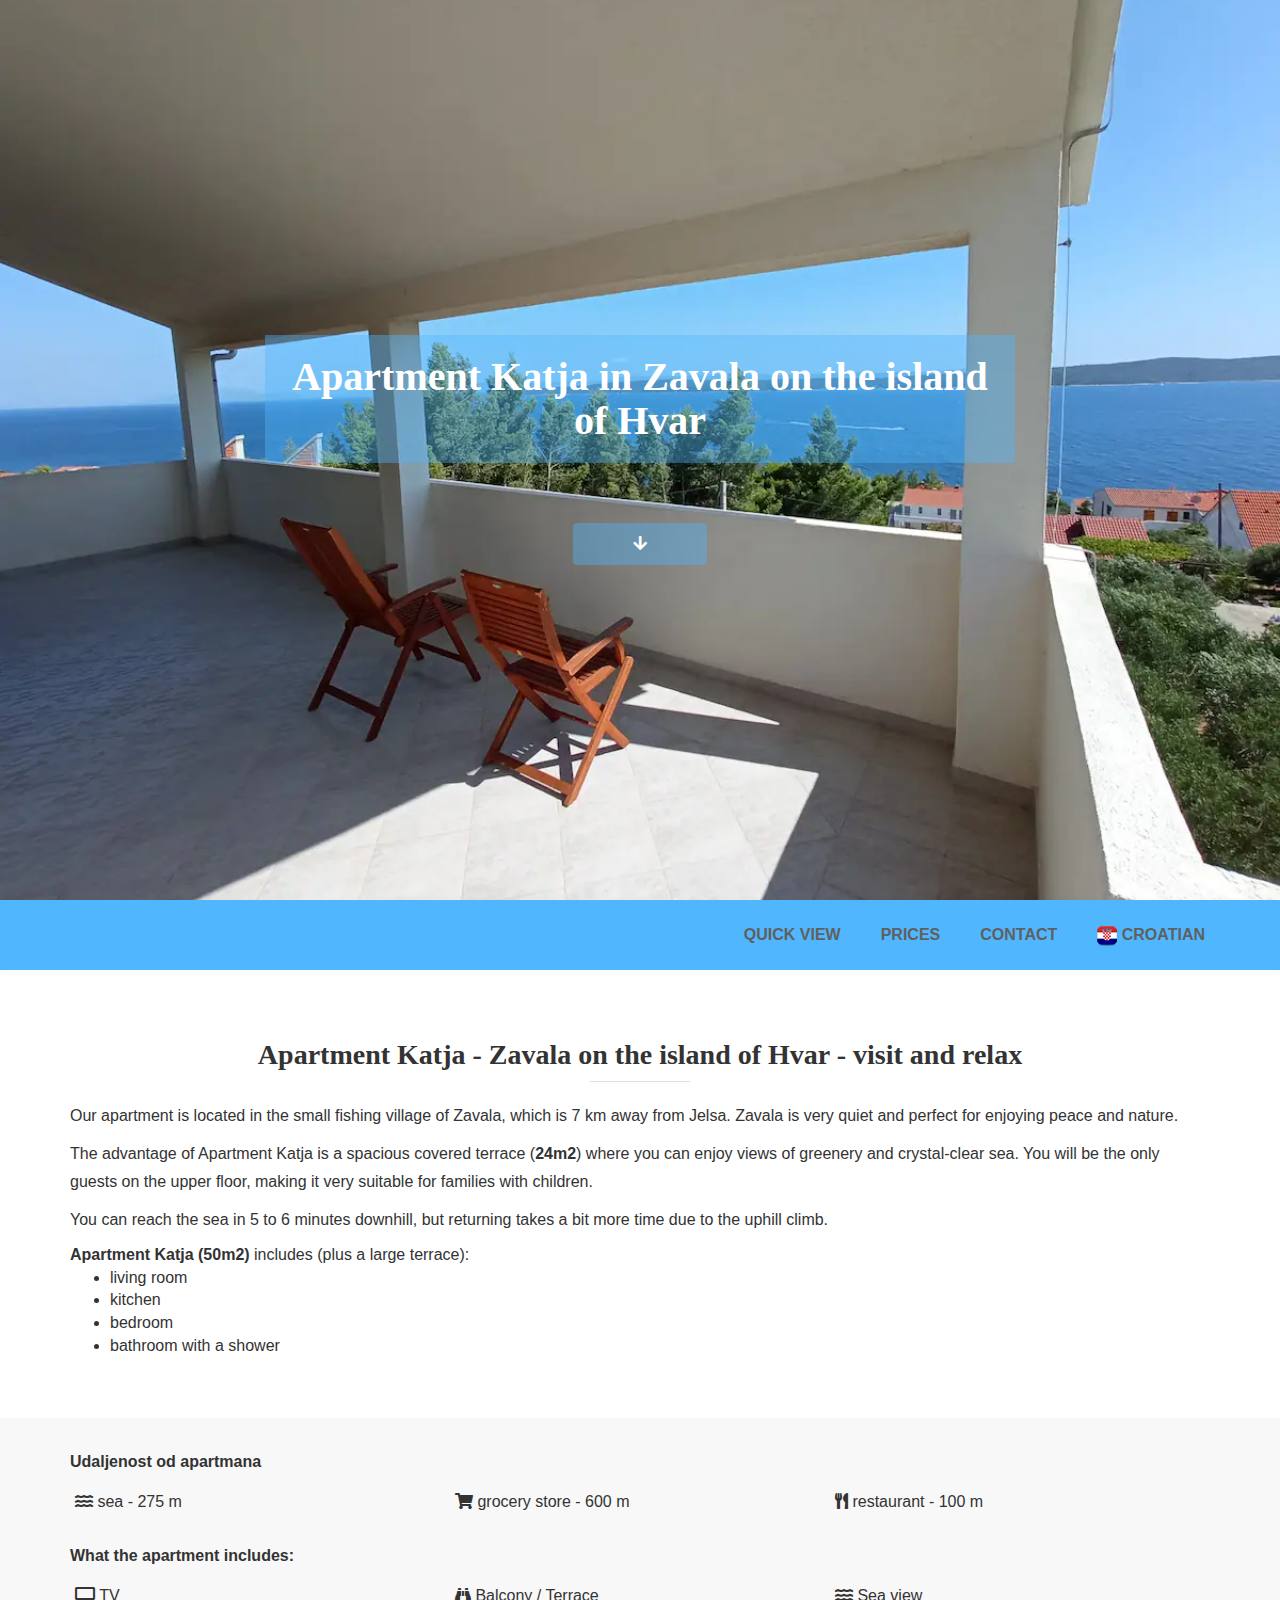
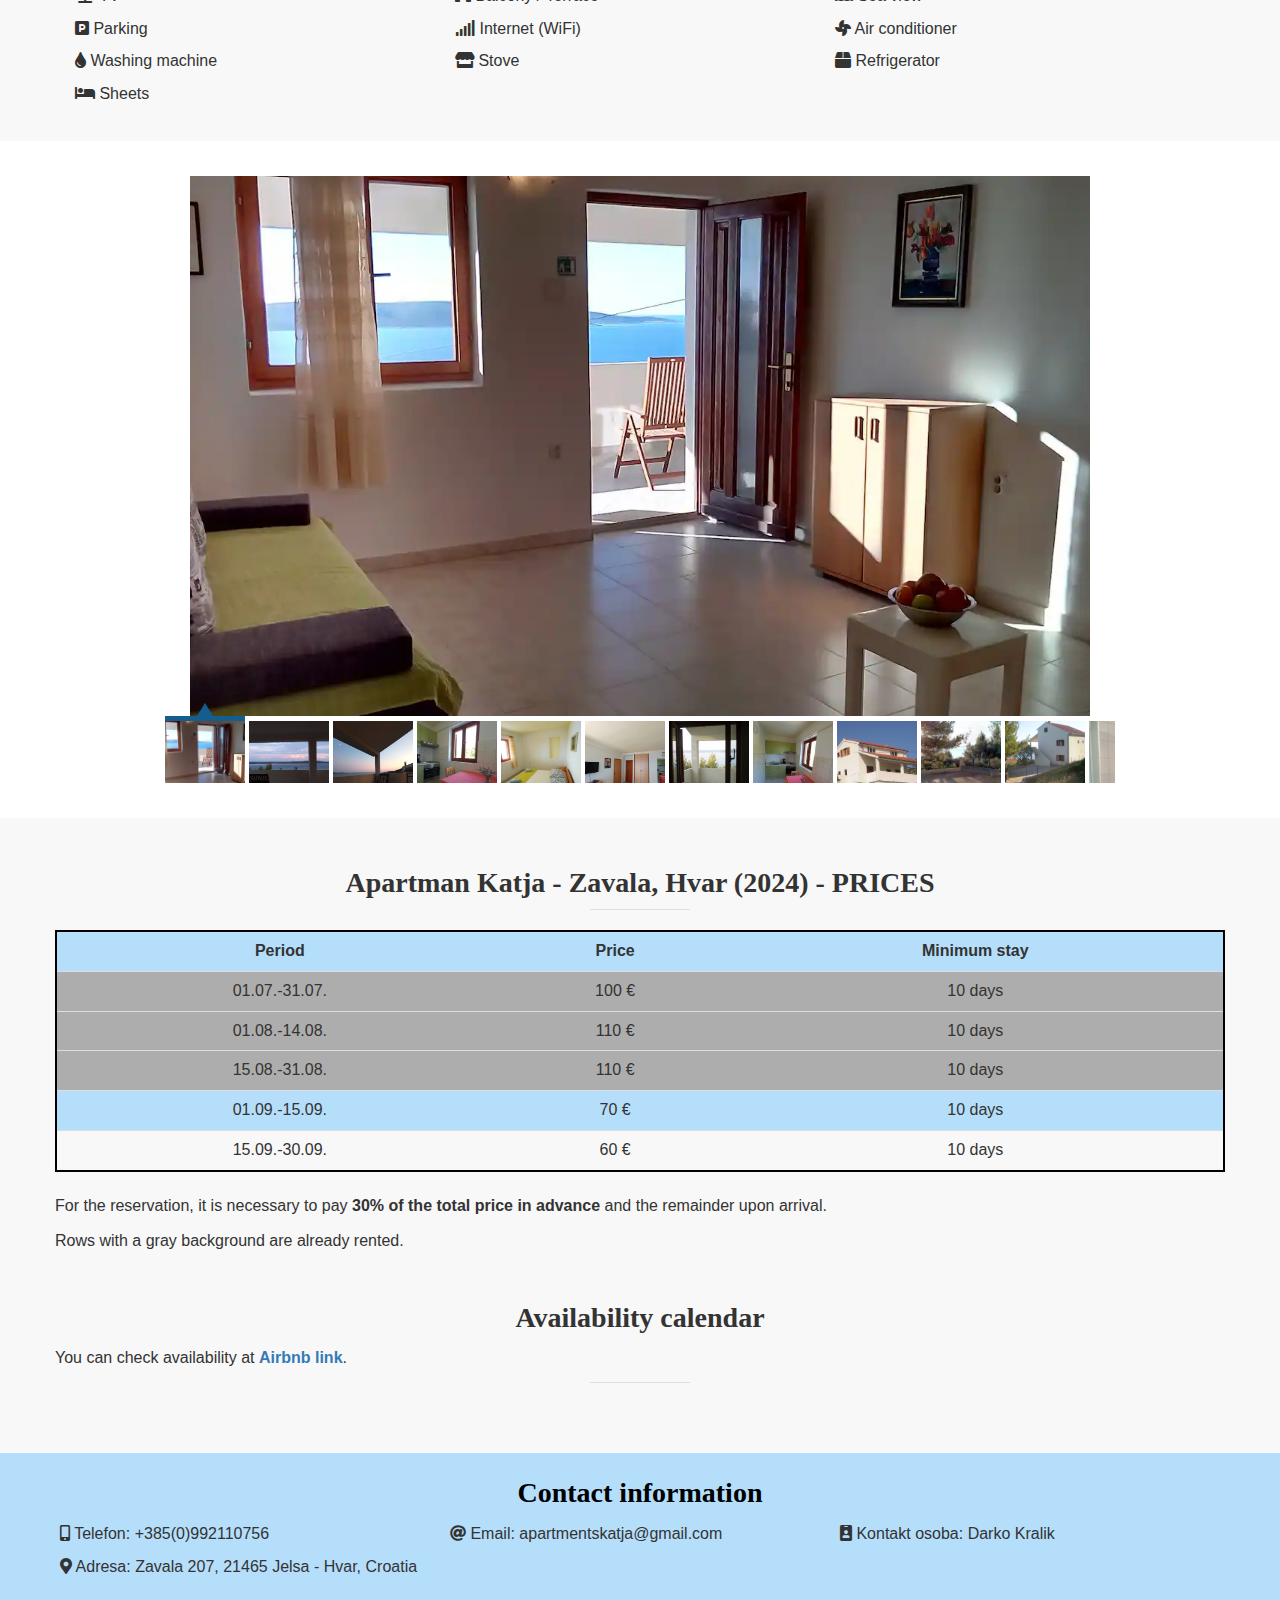
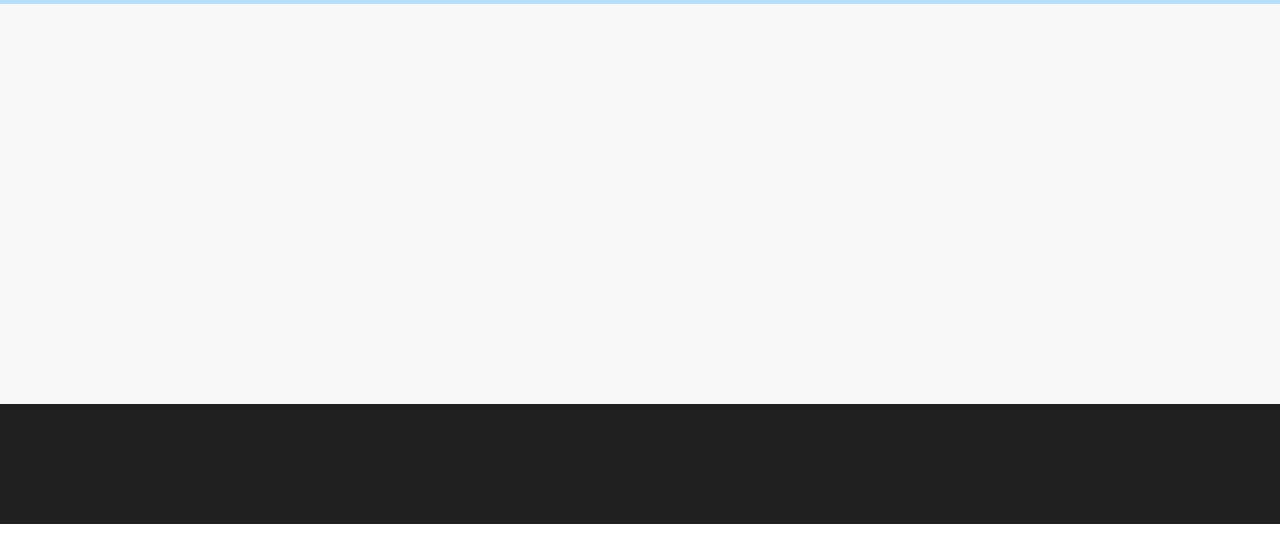
<file: index.html>
<!DOCTYPE html>
<html lang="en">

<head>
<title>Apartments Katja Zavala - Hvar, Croatia - with spectacular views of sea</title>
<meta name="description" content="Welcome to apartment Katja, located in the beautiful small village of Zavala on the island of Hvar. The terrace of the apartment offers a stunning view of the island of Šćedro, the Pelješac peninsula, and the sea." />
<meta name="keywords" content="apartments Zavala - Hvar, Croatia, Zavala - Hvar, Croatia, Zavala, Hvar, Croatia apartments, private accommodation Zavala - Hvar, Croatia, Zavala - Hvar, Croatia " />
<meta name="viewport" content="width=device-width, initial-scale=1">
<meta charset="utf-8">

<!-- CANONICAL URL -->
<link rel="canonical" href="index.html">
	
<link rel="shortcut icon" href="images/KAP2.ico"/> 
<!-- STYLESHEET CSS FILES -->
<link rel="stylesheet" href="css/bootstrap.min.css">
<link rel="stylesheet" href="css/animate.min.css">
<link rel="stylesheet" href="css/font-awesome5.min.css">
<link rel="stylesheet" type="text/css" href="css/slider-pro.min.css" media="screen"/> 
<link rel="stylesheet" href="css/template-Romna-style.css">

</head>
<body data-spy="scroll" data-target=".navbar-collapse" data-offset="50">
<!-- preloader section -->

<!-- home section -->
<section id="home">
  <div class="container">
    <div class="row">
      <div class="col-sm-8 col-sm-offset-2 wow fadeInUp">
        <h1 class="wow bounceInDown rotate slider-2-text" data-jo="true">Apartment Katja in Zavala on the island of Hvar</h1>   
        <a href="#osnovno" class="btn btn-default smoothScroll"><i class="fas fa-arrow-down"></i></a></div>
    </div>
  </div>
</section>
<!-- navigation section -->
<div class="navbar navbar-default navbar-static-top" role="navigation">
  <div class="container">
    <div class="navbar-header">
      <button class="navbar-toggle" data-toggle="collapse" data-target=".navbar-collapse"> <span class="icon icon-bar"></span> <span class="icon icon-bar"></span> <span class="icon icon-bar"></span> </button>
      </div>
    <div class="collapse navbar-collapse">
      <ul class="nav navbar-nav navbar-right">
				<li><a href="#brziPregled" class="smoothScroll zatvori">QUICK VIEW</a></li>
				<li><a href="#prices" class="smoothScroll zatvori">PRICES</a></li>
				<li><a href="#contact" class="smoothScroll zatvori">CONTACT</a></li>
				<li><a href="hr/index.html"><img src="images/cro.png" alt="Hrvatski" width="20" height="20" /> CROATIAN</a></li></li>				
      </ul>
    </div>
  </div>
</div>

<!-- intro section -->
<section id="osnovno">
	<div class="container">
	  <div class="row" data-jo="true">
		<div class="col-md-12 col-sm-12 text-center">
		<h2>Apartment Katja - Zavala on the island of Hvar - visit and relax</h2>
		</div>
		<hr>
			  
			<div class="col-md-12 col-sm-12">
  
			<p>Our apartment is located in the small fishing village of Zavala, which is 7 km away from Jelsa. Zavala is very quiet and perfect for enjoying peace and nature.</p>
			  <p>The advantage of Apartment Katja is a spacious covered terrace (<strong>24m2</strong>) where you can enjoy views of greenery and crystal-clear sea. You will be the only guests on the upper floor, 
				making it very suitable for families with children.</p>
			  <p>You can reach the sea in 5 to 6 minutes downhill, but returning takes a bit more time due to the uphill climb.</p>
			  <strong>Apartment Katja (50m2)</strong> includes (plus a large terrace):
				<ul>
					<li>living room</li>
					<li>kitchen</li>
					<li>bedroom</li>
					<li>bathroom with a shower</li>
				</ul>				
		  </div>
			
	</div>
   
  </section>
<!-- work section -->
<section id="brziPregled">
	<div class="container">
	  <div class="row">
		  <div class="col-md-12 col-sm-12">
			  <p><strong>Udaljenost od apartmana</strong></p>
			  <div class="col-sm-4 padding5"><i class="fas fa-water"></i> sea - 275 m</div>
			  <div class="col-sm-4 padding5"><i class="fas fa-shopping-cart"></i> grocery store - 600 m</div>
			  <div class="col-sm-4 padding5"><i class="fas fa-utensils"></i> restaurant - 100 m</div>
		  </div>
	  </div>		
		  
		  <div class="row">
			  <div class="col-md-12 col-sm-12">
				  <br/>
				  <p><strong>What the apartment includes:</strong></p>
				  <div class="col-sm-4 padding5"><i class="fas fa-tv"></i> TV</div>
				  <div class="col-sm-4 padding5"><i class="fas fa-binoculars"></i> Balcony / Terrace</div>
				  <div class="col-sm-4 padding5"><i class="fas fa-water"></i> Sea view</div>
				  <div class="col-sm-4 padding5"><i class="fas fa-parking"></i> Parking</div>
				  <div class="col-sm-4 padding5"><i class="fas fa-signal"></i> Internet (WiFi)</div>
				  <div class="col-sm-4 padding5"><i class="fas fa-fan"></i> Air conditioner</div>
				  <div class="col-sm-4 padding5"><i class="fas fa-tint"></i> Washing machine</div>
				  <div class="col-sm-4 padding5"><i class="fas fa-store"></i> Stove</div>
				  <div class="col-sm-4 padding5"><i class="fas fa-box"></i> Refrigerator</div>
				  <div class="col-sm-4 padding5"><i class="fas fa-bed"></i> Sheets</div>
			  </div>
  
		  </div>	
	  </div>
  </section>

  <section id="Galerija">
	<div class="container">
		<div class="row">
		<div class="col-lg-12 bg-red">
															
		<div class="col-md-12" style="padding-top:20px; padding-bottom:20px;"> 
		<div id="" class="slider-pro slider_pro"> 
								<div class="sp-slides"> 
									<div class="sp-slide"> 	
									<img src="images/blank.gif" data-src="images/apartment/01.webp" class="sp-image" alt="Apartman Katja - Zavala, otok Hvar - Hrvatska"/> 
									</div> 
									<div class="sp-slide"> 
										<img src="images/blank.gif" data-src="images/apartment/02.webp" class="sp-image" alt="Apartman Katja - Zavala, otok Hvar - Hrvatska"/> 
									</div> 
									<div class="sp-slide"> 
										<img src="images/blank.gif" data-src="images/apartment/03.webp" class="sp-image" alt="Apartman Katja - Zavala, otok Hvar - Hrvatska"/> 
									</div> 
									<div class="sp-slide"> 
										<img src="images/blank.gif" data-src="images/apartment/04.webp" class="sp-image" alt="Apartman Katja - Zavala, otok Hvar - Hrvatska"/> 
									</div> 
									<div class="sp-slide"> 
										<img src="images/blank.gif" data-src="images/apartment/05.webp" class="sp-image" alt="Apartman Katja - Zavala, otok Hvar - Hrvatska"/> 
									</div> 
									<div class="sp-slide"> 
										<img src="images/blank.gif" data-src="images/apartment/06.webp" class="sp-image" alt="Apartman Katja - Zavala, otok Hvar - Hrvatska"/> 
									</div> 
									<div class="sp-slide"> 
										<img src="images/blank.gif" data-src="images/apartment/07.webp" class="sp-image" alt="Apartman Katja - Zavala, otok Hvar - Hrvatska"/> 
									</div> 
									<div class="sp-slide"> 
										<img src="images/blank.gif" data-src="images/apartment/08.webp" class="sp-image" alt="Apartman Katja - Zavala, otok Hvar - Hrvatska"/> 
									</div> 
									<div class="sp-slide"> 
										<img src="images/blank.gif" data-src="images/apartment/09.webp" class="sp-image" alt="Apartman Katja - Zavala, otok Hvar - Hrvatska"/> 
									</div> 
									<div class="sp-slide"> 
										<img src="images/blank.gif" data-src="images/apartment/10.webp" class="sp-image" alt="Apartman Katja - Zavala, otok Hvar - Hrvatska"/> 
									</div> 
									<div class="sp-slide"> 
										<img src="images/blank.gif" data-src="images/apartment/11.jpeg" class="sp-image" alt="Apartman Katja - Zavala, otok Hvar - Hrvatska"/> 
									</div> 
									<div class="sp-slide"> 
										<img src="images/blank.gif" data-src="images/apartment/12.webp" class="sp-image" alt="Apartman Katja - Zavala, otok Hvar - Hrvatska"/> 
									</div> 
									<div class="sp-slide"> 
										<img src="images/blank.gif" data-src="images/apartment/13.webp" class="sp-image" alt="Apartman Katja - Zavala, otok Hvar - Hrvatska"/> 
									</div> 
									<div class="sp-slide"> 
										<img src="images/blank.gif" data-src="images/apartment/14.webp" class="sp-image" alt="Apartman Katja - Zavala, otok Hvar - Hrvatska"/> 
									</div> 
									<div class="sp-slide"> 
										<img src="images/blank.gif" data-src="images/apartment/15.webp" class="sp-image" alt="Apartman Katja - Zavala, otok Hvar - Hrvatska"/> 
									</div> 																				
								</div> 
								
								<div class="sp-thumbnails"> 
										<img class="sp-thumbnail" src="images/blank.gif" data-src="images/apartment/01.webp" alt="Apartman Katja - Zavala, otok Hvar - Hrvatska"/> 
										<img class="sp-thumbnail" src="images/blank.gif" data-src="images/apartment/02.webp" alt="Apartman Katja - Zavala, otok Hvar - Hrvatska"/> 
										<img class="sp-thumbnail" src="images/blank.gif" data-src="images/apartment/03.webp" alt="Apartman Katja - Zavala, otok Hvar - Hrvatska"/> 
										<img class="sp-thumbnail" src="images/blank.gif" data-src="images/apartment/04.webp" alt="Apartman Katja - Zavala, otok Hvar - Hrvatska"/> 
										<img class="sp-thumbnail" src="images/blank.gif" data-src="images/apartment/05.webp" alt="Apartman Katja - Zavala, otok Hvar - Hrvatska"/> 
										<img class="sp-thumbnail" src="images/blank.gif" data-src="images/apartment/06.webp" alt="Apartman Katja - Zavala, otok Hvar - Hrvatska"/> 
										<img class="sp-thumbnail" src="images/blank.gif" data-src="images/apartment/07.webp" alt="Apartman Katja - Zavala, otok Hvar - Hrvatska"/> 
										<img class="sp-thumbnail" src="images/blank.gif" data-src="images/apartment/08.webp" alt="Apartman Katja - Zavala, otok Hvar - Hrvatska"/> 
										<img class="sp-thumbnail" src="images/blank.gif" data-src="images/apartment/09.webp" alt="Apartman Katja - Zavala, otok Hvar - Hrvatska"/> 
										<img class="sp-thumbnail" src="images/blank.gif" data-src="images/apartment/10.webp" alt="Apartman Katja - Zavala, otok Hvar - Hrvatska"/> 
										<img class="sp-thumbnail" src="images/blank.gif" data-src="images/apartment/11.jpeg" alt="Apartman Katja - Zavala, otok Hvar - Hrvatska"/> 
										<img class="sp-thumbnail" src="images/blank.gif" data-src="images/apartment/12.webp" alt="Apartman Katja - Zavala, otok Hvar - Hrvatska"/> 
										<img class="sp-thumbnail" src="images/blank.gif" data-src="images/apartment/13.webp" alt="Apartman Katja - Zavala, otok Hvar - Hrvatska"/> 
										<img class="sp-thumbnail" src="images/blank.gif" data-src="images/apartment/14.webp" alt="Apartman Katja - Zavala, otok Hvar - Hrvatska"/> 
										<img class="sp-thumbnail" src="images/blank.gif" data-src="images/apartment/15.webp" alt="Apartman Katja - Zavala, otok Hvar - Hrvatska"/> 																	
								</div> 
			</div>	
		</div>			
							
		</div>
		</div>
	  </div>
	</section>



	<section id="prices">
		<div class="container">
		  <div class="row">
			  <div class="section-title text-center" style="padding-top:20px;">
			  <h2 data-jo="true">Apartman Katja - Zavala, Hvar (2024) - PRICES</h2>
			  </div>
			  <hr>
			  
			  <div class="table-responsive">
			  <table class="table table-hover table-striped mce-item-table text-center tblCijene">
			  <tbody>
				  <tr>
					  <td data-jo="true"><strong>Period</strong></td>
					  <td data-jo="true"><strong>Price</strong></td>					  
					  <td data-jo="true"><strong>Minimum stay</strong></td>				  
				  </tr>
			  
				  <tr class="table-row-disabled">
					  <td data-jo="true">01.07.-31.07.</td>
					  <td data-jo="true">100 €</td>					
					  <td data-jo="true">10 days</td>
					  
				  </tr>
	  
				  <tr class="table-row-disabled">
					  <td data-jo="true">01.08.-14.08.</td>
					  <td data-jo="true">110 €</td>				
					  <td data-jo="true">10 days</td>		
				  </tr>
				  
				  <tr class="table-row-disabled">
					  <td data-jo="true">15.08.-31.08.</td>
					  <td data-jo="true">110 €</td>				
					  <td data-jo="true">10 days</td>
					  
				  </tr>
				  <tr>
					  <td data-jo="true">01.09.-15.09.</td>
					  <td data-jo="true">70 €</td>				
					  <td data-jo="true">10 days</td>			
				  </tr>
				  <tr>
					  <td data-jo="true">15.09.-30.09.</td>
					  <td data-jo="true">60 €</td>				
					  <td data-jo="true">10 days</td>			
				  </tr>
	  
			  </tbody>
			  
			  </table>
			  </div>
			  
			  <p data-jo="true">For the reservation, it is necessary to pay <strong>30% of the total price in advance</strong> and the remainder upon arrival.</p>
			  <p data-jo="true"></p>Rows with a gray background are already rented.</p>
			  
			  <div class="section-title text-center" style="padding-top:20px;">
			  <h2>Availability calendar</h2>
			  </div>
			  <p>You can check availability at <b><a href="https://www.airbnb.com/rooms/19724457?search_mode=regular_search&check_in=2024-09-01&check_out=2024-09-14&source_impression_id=p3_1717931992_P3EeFB01F_W_NWhX&previous_page_section_name=1000&federated_search_id=417e2f3d-cc8a-4a9f-b8a8-40be262c6fb3" target="_blank">Airbnb link</a></b>.</p>	
			  <hr>
			  
		  
		  </div>
		  </div>
	  
	  </section>




<!-- contact section -->
<section id="contact">
	<div class="container">
	  <div class="row">
		  <div class="section-title text-center">
			  <h2 style="color: black;">Contact information</h2>
		  </div>		
		  <div class="row">
			<div class="col-md-12 col-sm-12">
				<div class="col-sm-4 padding5"><i class="fas fa-mobile-alt"></i> Telefon: +385(0)992110756</div>
				<div class="col-sm-4 padding5"><i class="fas fa-at"></i> Email: apartmentskatja@gmail.com</div>										
				<div class="col-sm-4 padding5"><i class="fas fa-id-badge"></i> Kontakt osoba: Darko Kralik</div>
				<div class="col-sm-4 padding5"><i class="fas fa-map-marker-alt"></i> Adresa: Zavala 207, 21465 Jelsa - Hvar, Croatia </div>			
			</div>	
		</div>	
	  </div>
	</div>
  </section>
<!-- google map section -->
<div class="google_map">
	<div id="map">
	<div class="overlay" onclick="style.pointerEvents='none'"></div>
	<iframe src="https://www.google.com/maps/embed?pb=!1m18!1m12!1m3!1d2912.0443240758646!2d16.688647511805314!3d43.124595071011726!2m3!1f0!2f0!3f0!3m2!1i1024!2i768!4f13.1!3m3!1m2!1s0x134a7d195cf87783%3A0x38a72a462aaab9a7!2sApartments%20Katja!5e0!3m2!1sen!2shr!4v1717928757271!5m2!1sen!2shr" width="100%" height="450" frameborder="0" style="border:0" allowfullscreen></iframe>	 
	</div>
  </div>
<!-- footer section -->
<footer>         
</footer>
		
	
<!-- JAVASCRIPT JS FILES --> 
<script src="ajax.googleapis.com/ajax/libs/jquery/1/jquery.js"></script>  
<script src="js/bootstrap.min.js"></script> 
<script type="text/javascript" src="js/jquery.sliderPro.min.js"></script> 
<script src="js/jquery.sticky.js"></script> 
<script src="js/jqBootstrapValidation.js"></script>

<script> 
    $( document ).on( 'scroll.sliderPro', function( event ) { 
	
    } ); 
	
	$('.slider_pro').sliderPro({ 
                    width: 950, 
                    height: 540, 
                    fade: true, 
                    arrows: true, 
                    buttons: false, 
                    fullScreen: true, 
                    imageScaleMode: 'contain', 
                    shuffle: false, 
                    smallSize: 350, 
                    mediumSize: 900, 
                    largeSize: 1900, 
                    thumbnailArrows: true, 
                    thumbnailPointer: true, 
                    thumbnailWidth: 80, 
                    thumbnailHeight: 80, 
                    autoplay: false 
    }); 
		
	   
	$(document).ready(function () { 
		  $(".navbar-nav li a.zatvori").click(function(event) { 
			$(".navbar-collapse").collapse('hide'); 
		  }); 
		}); 
    </script> 



</body>

</html>
</file>
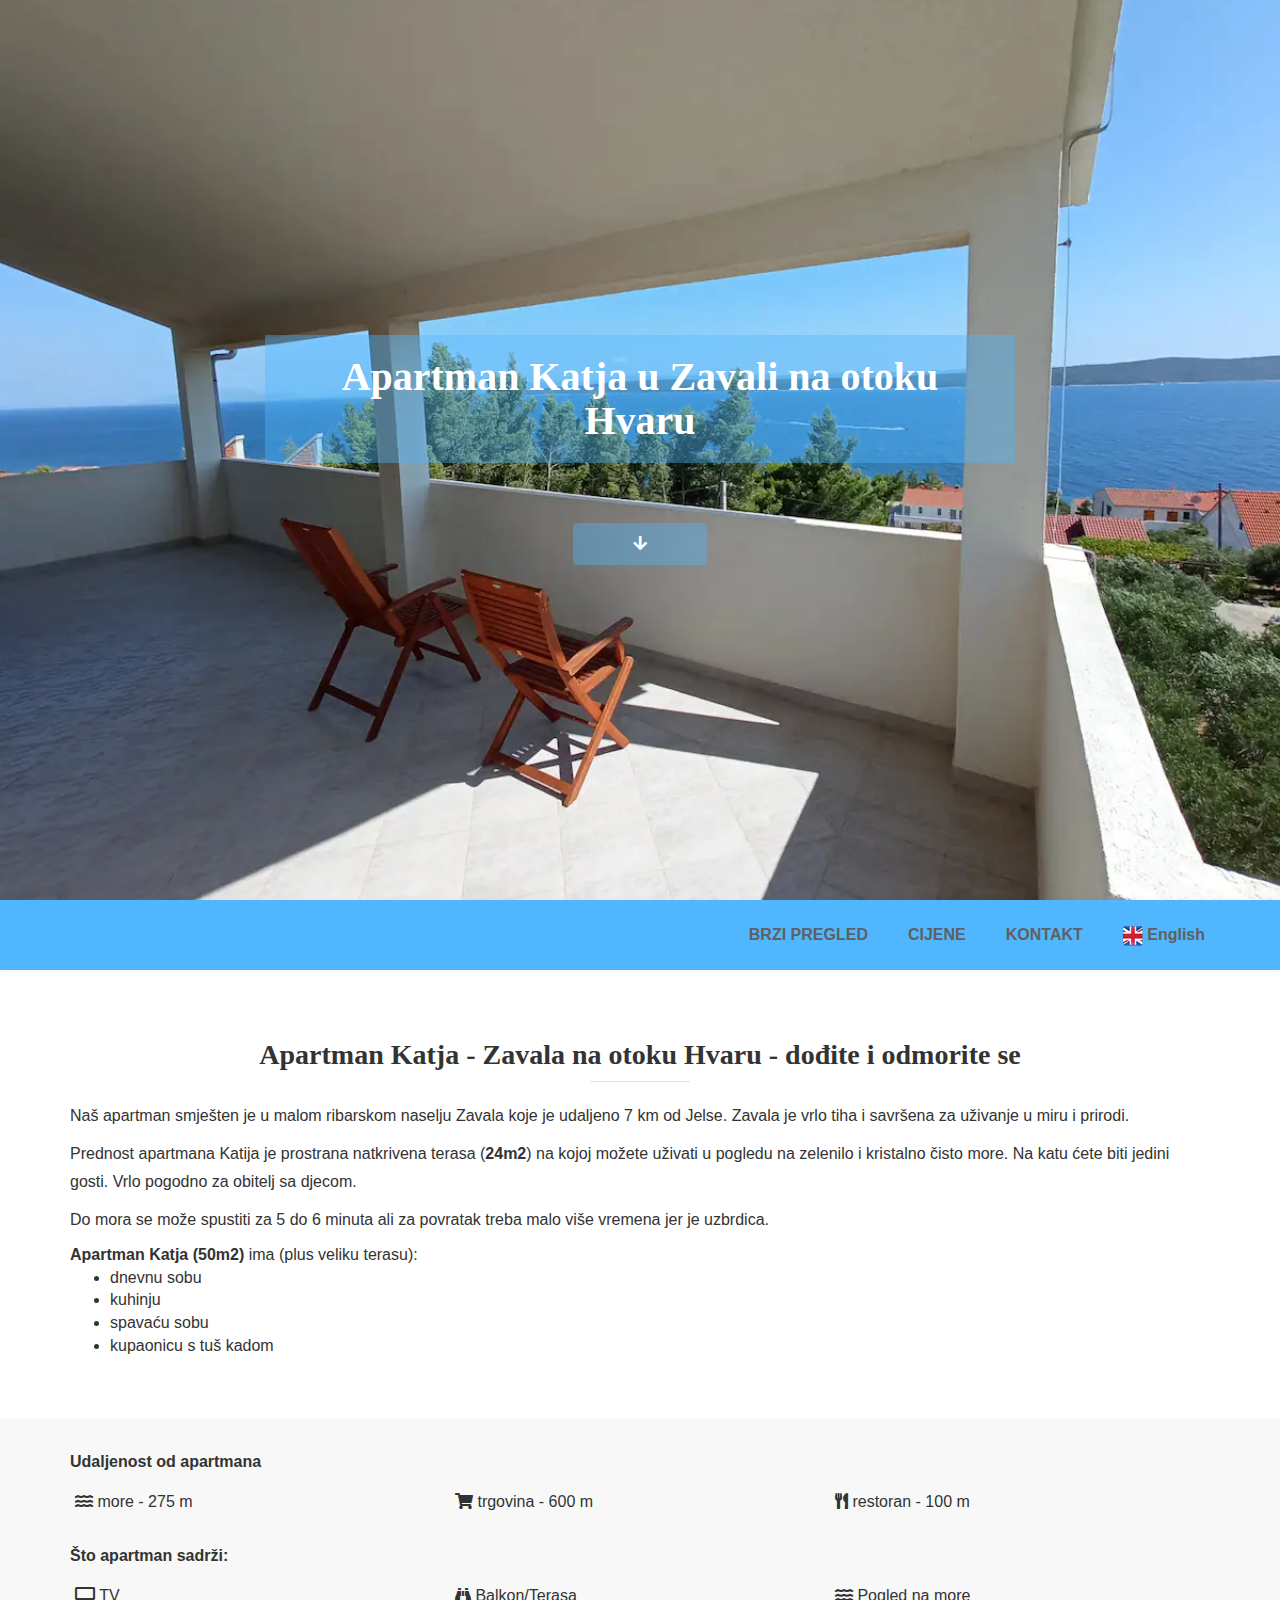
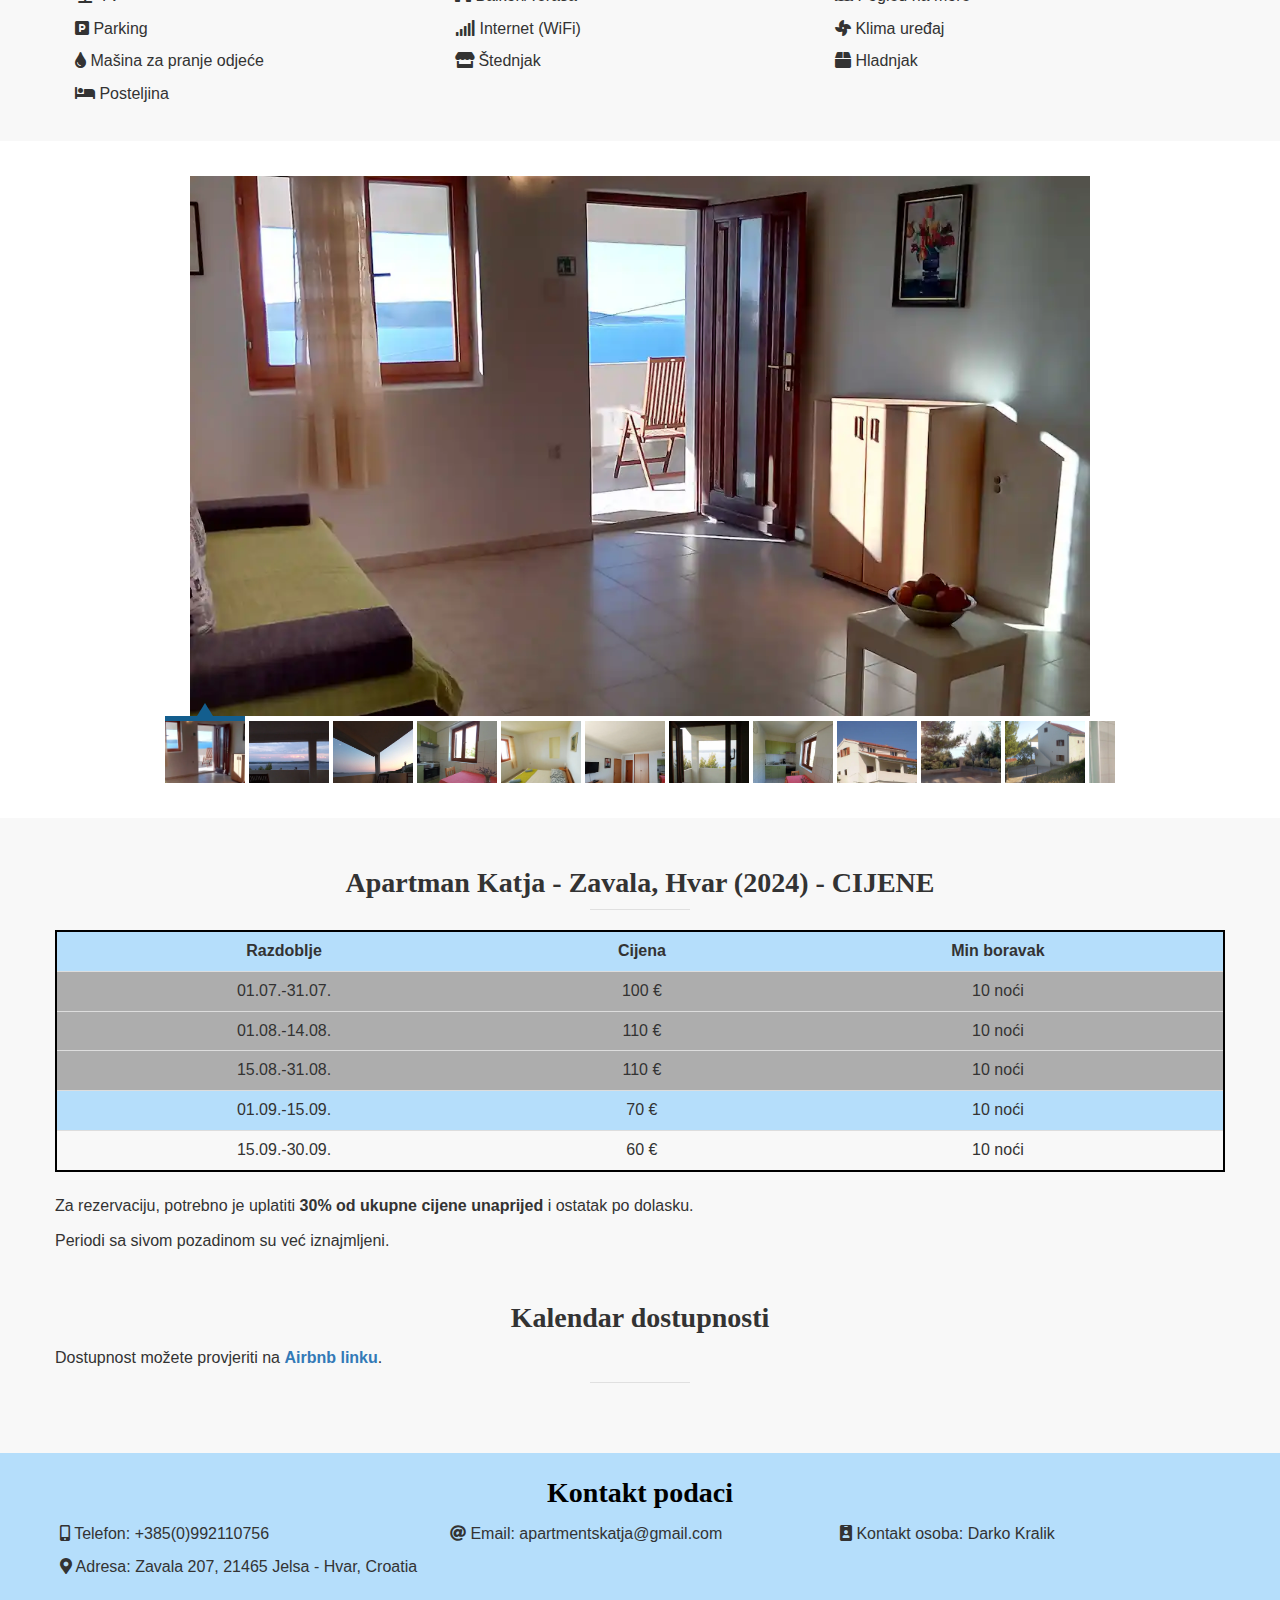
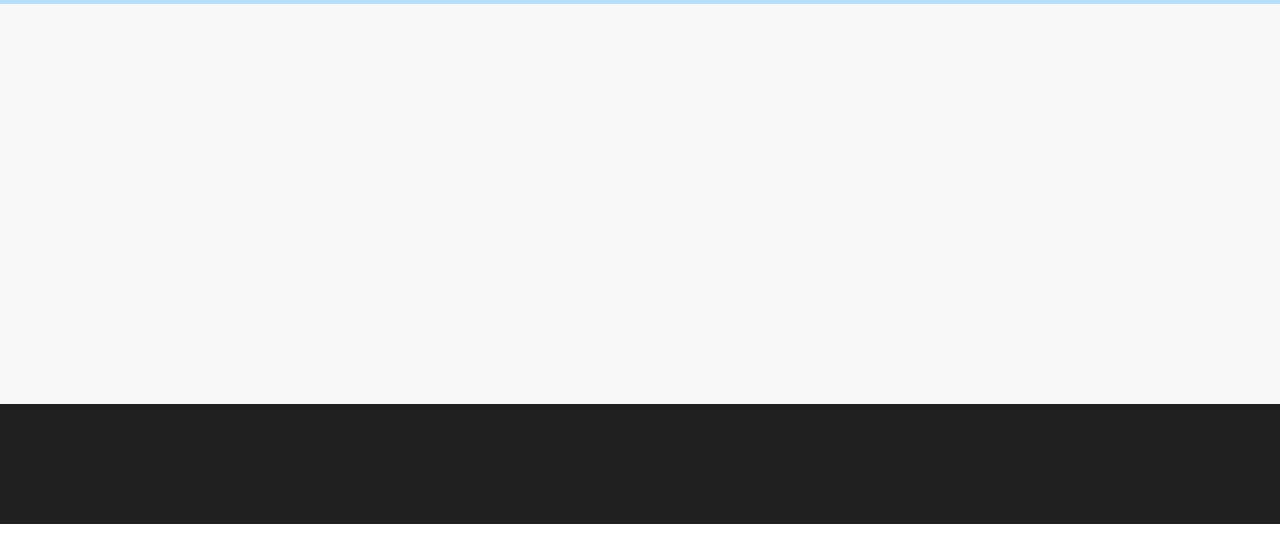
<file: hr/index.html>
<!DOCTYPE html>
<html lang="hr">

<head>
<title>Apartman Katja Zavala - Hvar, Hrvatska - predivan pogled na more</title>
<meta name="description" content="Dobrodošli u apartman Katja koji se nalazi u prekrasnom malom mjestu Zavala na otoku Hvaru. S terase apartmana pruža se predivan pogled na otok Šćedro, poluotok Pelješac i more." />
<meta name="keywords" content="apartmani Zavala - Hvar, Hrvatska, Zavala - Hvar, Hrvatska, Zavala, Hvar, Hrvatska apartmani, privatni smještaj Zavala - Hvar, Hrvatska, Zavala - Hvar, Hrvatska " />
<meta name="viewport" content="width=device-width, initial-scale=1">
<meta charset="utf-8">


<link rel="canonical" href="index.html">
	
<link rel="shortcut icon" href="../images/KAP2.ico"/> 
<!-- STYLESHEET CSS FILES -->
<link rel="stylesheet" href="../css/bootstrap.min.css">
<link rel="stylesheet" href="../css/animate.min.css">
<link rel="stylesheet" href="../css/font-awesome5.min.css">
<link rel="stylesheet" type="text/css" href="../css/slider-pro.min.css" media="screen"/> 
<link rel="stylesheet" href="../css/template-Romna-style.css">
</head>
<body data-spy="scroll" data-target=".navbar-collapse" >
<!-- preloader section -->

<!-- home section -->
<section id="home">
  <div class="container">
    <div class="row">
      <div class="col-sm-8 col-sm-offset-2 wow fadeInUp">
        <h1 class="wow bounceInDown rotate slider-2-text" data-jo="true">Apartman Katja u Zavali na otoku Hvaru</h1>      
        <a href="#osnovno" class="btn btn-default smoothScroll"><i class="fas fa-arrow-down"></i></a></div>
    </div>
  </div>
</section>
<!-- navigation section -->
<div class="navbar navbar-default navbar-static-top" role="navigation">
  <div class="container">
    <div class="navbar-header">
      <button class="navbar-toggle" data-toggle="collapse" data-target=".navbar-collapse"> <span class="icon icon-bar"></span> <span class="icon icon-bar"></span> <span class="icon icon-bar"></span> </button>
      </div>
    <div class="collapse navbar-collapse">
      <ul class="nav navbar-nav navbar-right">
				<li><a href="#brziPregled" class="smoothScroll zatvori">BRZI PREGLED</a></li>
				<li><a href="#prices" class="smoothScroll zatvori">CIJENE</a></li>
				<li><a href="#contact" class="smoothScroll zatvori">KONTAKT</a></li>
				<li><a href="../index.html" class="smoothScroll zatvori"><img src="../images/eng.png" alt="English" width="20" height="20" /> English</a></li>
      </ul>
    </div>
  </div>
</div>
<!-- intro section -->
<section id="osnovno">
  <div class="container">
    <div class="row" data-jo="true">
      <div class="col-md-12 col-sm-12 text-center">
	  <h2>Apartman Katja - Zavala na otoku Hvaru - dođite i odmorite se</h2>
	  </div>
	  <hr>
	  	  
	  	<div class="col-md-12 col-sm-12">

		  <p>Naš apartman smješten je u malom ribarskom naselju Zavala koje je udaljeno 7 km od Jelse. Zavala je vrlo tiha 
			i savršena za uživanje u miru i prirodi.</p>
			<p>Prednost apartmana Katija je prostrana natkrivena terasa (<strong>24m2</strong>) na kojoj možete uživati u pogledu na zelenilo i 
				kristalno čisto more. Na katu ćete biti jedini gosti. Vrlo pogodno za obitelj sa djecom.</p>
			<p>Do mora se može spustiti za 5 do 6 minuta ali za povratak treba malo više vremena jer je uzbrdica.</p>
			<strong>Apartman Katja (50m2)</strong> ima (plus veliku terasu):						
					<ul>
						<li>
							dnevnu sobu
						</li>
						<li>
							kuhinju
						</li>
						<li>
							spavaću sobu
						</li>
						<li>
							kupaonicu s tuš kadom
						</li>
					</ul>						
		</div>
		  
  </div>
 
</section>

<section id="brziPregled">
  <div class="container">
    <div class="row">
		<div class="col-md-12 col-sm-12">
			<p><strong>Udaljenost od apartmana</strong></p>
			<div class="col-sm-4 padding5"><i class="fas fa-water"></i> more - 275 m</div>
			<div class="col-sm-4 padding5"><i class="fas fa-shopping-cart"></i> trgovina - 600 m</div>
			<div class="col-sm-4 padding5"><i class="fas fa-utensils"></i> restoran - 100 m</div>
		</div>
	</div>		
		
		<div class="row">
			<div class="col-md-12 col-sm-12">
				<br/>
				<p><strong>Što apartman sadrži:</strong></p>
				<div class="col-sm-4 padding5"><i class="fas fa-tv"></i> TV</div>
				<div class="col-sm-4 padding5"><i class="fas fa-binoculars"></i> Balkon/Terasa</div>
				<div class="col-sm-4 padding5"><i class="fas fa-water"></i> Pogled na more</div>
				<div class="col-sm-4 padding5"><i class="fas fa-parking"></i> Parking</div>
				<div class="col-sm-4 padding5"><i class="fas fa-signal"></i> Internet (WiFi)</div>
				<div class="col-sm-4 padding5"><i class="fas fa-fan"></i> Klima uređaj</div>
				<div class="col-sm-4 padding5"><i class="fas fa-tint"></i> Mašina za pranje odjeće</div>
				<div class="col-sm-4 padding5"><i class="fas fa-store"></i> Štednjak</div>
				<div class="col-sm-4 padding5"><i class="fas fa-box"></i> Hladnjak</div>
				<div class="col-sm-4 padding5"><i class="fas fa-bed"></i> Posteljina</div>
			</div>

		</div>	
	</div>
</section>

<section id="Galerija">
<div class="container">
    <div class="row">
	<div class="col-lg-12 bg-red">
														
	<div class="col-md-12" style="padding-top:20px; padding-bottom:20px;"> 
	<div id="" class="slider-pro slider_pro"> 
                            <div class="sp-slides"> 
								<div class="sp-slide"> 	
								<img src="../images/blank.gif" data-src="../images/apartment/01.webp" class="sp-image" alt="Apartman Katja - dnevna soba 1" title="Dnevna soba 1"/> 
								</div> 
								<div class="sp-slide"> 
									<img src="../images/blank.gif" data-src="../images/apartment/02.webp" class="sp-image" alt="Apartman Katja - Terasa predvečer" title="Terasa predvečer"/> 
								</div> 
								<div class="sp-slide"> 
									<img src="../images/blank.gif" data-src="../images/apartment/03.webp" class="sp-image" alt="Apartman Katja - Terasa ležaljka" title="Terasa ležaljka"/> 
								</div> 
								<div class="sp-slide"> 
									<img src="../images/blank.gif" data-src="../images/apartment/04.webp" class="sp-image" alt="Apartman Katja - Kuhinja lavanda" title="Kuhinja lavanda u vazi"/> 
								</div> 
								<div class="sp-slide"> 
									<img src="../images/blank.gif" data-src="../images/apartment/05.webp" class="sp-image" alt="Apartman Katja - Spavaća soba"  title="Spavaća soba"/> 
								</div> 
								<div class="sp-slide"> 
									<img src="../images/blank.gif" data-src="../images/apartment/06.webp" class="sp-image" alt="Apartman Katja - Dnevna soba TV" title="Dnevna soba, TV" /> 
								</div> 
								<div class="sp-slide"> 
									<img src="../images/blank.gif" data-src="../images/apartment/07.webp" class="sp-image" alt="Apartman Katja - Pogled kroz prozor iz dnevne sobe"  title="Pogled kroz prozor iz dnevne sobe"/> 
								</div> 
								<div class="sp-slide"> 
									<img src="../images/blank.gif" data-src="../images/apartment/08.webp" class="sp-image" alt="Apartman Katja - Kuhinja 2" title="Kuhinja 2"/> 
								</div> 
								<div class="sp-slide"> 
									<img src="../images/blank.gif" data-src="../images/apartment/09.webp" class="sp-image" alt="Apartman Katja - Kuća" title="Kuća 2"/> 
								</div> 
								<div class="sp-slide"> 
									<img src="../images/blank.gif" data-src="../images/apartment/10.webp" class="sp-image" alt="Apartman Katja - Parkiralište" title="Parkiralište"/> 
								</div> 
								<div class="sp-slide"> 
									<img src="../images/blank.gif" data-src="../images/apartment/11.jpeg" class="sp-image" alt="Apartman Katja - Zavala, otok Hvar - Hrvatska"/> 
								</div> 
								<div class="sp-slide"> 
									<img src="../images/blank.gif" data-src="../images/apartment/12.webp" class="sp-image" alt="Apartman Katja - Tuš"/> 
								</div> 
								<div class="sp-slide"> 
									<img src="../images/blank.gif" data-src="../images/apartment/13.webp" class="sp-image" alt="Apartman Katja - Plaža"/> 
								</div> 
								<div class="sp-slide"> 
									<img src="../images/blank.gif" data-src="../images/apartment/14.webp" class="sp-image" alt="Apartman Katja - Plaža"/> 
								</div> 
								<div class="sp-slide"> 
									<img src="../images/blank.gif" data-src="../images/apartment/15.webp" class="sp-image" alt="Apartman Katja - Plaža"/> 
								</div> 																				
						    </div> 
							
							<div class="sp-thumbnails"> 
                                    <img class="sp-thumbnail" src="../images/blank.gif" data-src="../images/apartment/01.webp" alt="Apartman Katja - Zavala, otok Hvar - Hrvatska"/> 
									<img class="sp-thumbnail" src="../images/blank.gif" data-src="../images/apartment/02.webp" alt="Apartman Katja - Zavala, otok Hvar - Hrvatska"/> 
									<img class="sp-thumbnail" src="../images/blank.gif" data-src="../images/apartment/03.webp" alt="Apartman Katja - Zavala, otok Hvar - Hrvatska"/> 
									<img class="sp-thumbnail" src="../images/blank.gif" data-src="../images/apartment/04.webp" alt="Apartman Katja - Zavala, otok Hvar - Hrvatska"/> 
									<img class="sp-thumbnail" src="../images/blank.gif" data-src="../images/apartment/05.webp" alt="Apartman Katja - Zavala, otok Hvar - Hrvatska"/> 
									<img class="sp-thumbnail" src="../images/blank.gif" data-src="../images/apartment/06.webp" alt="Apartman Katja - Zavala, otok Hvar - Hrvatska"/> 
									<img class="sp-thumbnail" src="../images/blank.gif" data-src="../images/apartment/07.webp" alt="Apartman Katja - Zavala, otok Hvar - Hrvatska"/> 
									<img class="sp-thumbnail" src="../images/blank.gif" data-src="../images/apartment/08.webp" alt="Apartman Katja - Zavala, otok Hvar - Hrvatska"/> 
									<img class="sp-thumbnail" src="../images/blank.gif" data-src="../images/apartment/09.webp" alt="Apartman Katja - Zavala, otok Hvar - Hrvatska"/> 
									<img class="sp-thumbnail" src="../images/blank.gif" data-src="../images/apartment/10.webp" alt="Apartman Katja - Zavala, otok Hvar - Hrvatska"/> 
									<img class="sp-thumbnail" src="../images/blank.gif" data-src="../images/apartment/11.jpeg" alt="Apartman Katja - Zavala, otok Hvar - Hrvatska"/> 
									<img class="sp-thumbnail" src="../images/blank.gif" data-src="../images/apartment/12.webp" alt="Apartman Katja - Zavala, otok Hvar - Hrvatska"/> 
									<img class="sp-thumbnail" src="../images/blank.gif" data-src="../images/apartment/13.webp" alt="Apartman Katja - Zavala, otok Hvar - Hrvatska"/> 
									<img class="sp-thumbnail" src="../images/blank.gif" data-src="../images/apartment/14.webp" alt="Apartman Katja - Zavala, otok Hvar - Hrvatska"/> 
									<img class="sp-thumbnail" src="../images/blank.gif" data-src="../images/apartment/15.webp" alt="Apartman Katja - Zavala, otok Hvar - Hrvatska"/> 																	
                            </div> 
		</div>	
    </div>			
						
	</div>
    </div>
  </div>
</section>


<section id="prices">
  <div class="container">
    <div class="row">
	    <div class="section-title text-center" style="padding-top:20px;">
		<h2 data-jo="true">Apartman Katja - Zavala, Hvar (2024) - CIJENE</h2>
		</div>
		<hr>
		
		<div class="table-responsive">
		<table class="table table-hover table-striped mce-item-table text-center tblCijene">
		<tbody>
			<tr>
				<td data-jo="true"><strong>Razdoblje</strong></td>
				<td data-jo="true"><strong>Cijena</strong></td>
				
				<td data-jo="true"><strong>Min boravak</strong></td>
				
			</tr>
		
			<tr class="table-row-disabled">
				<td data-jo="true">01.07.-31.07.</td>
				<td data-jo="true">100 €</td>					
				<td data-jo="true">10 noći</td>
				
			</tr>

			<tr class="table-row-disabled">
				<td data-jo="true">01.08.-14.08.</td>
				<td data-jo="true">110 €</td>				
				<td data-jo="true">10 noći</td>		
			</tr>
			
			<tr class="table-row-disabled">
				<td data-jo="true">15.08.-31.08.</td>
				<td data-jo="true">110 €</td>				
				<td data-jo="true">10 noći</td>
				
			</tr>
			<tr>
				<td data-jo="true">01.09.-15.09.</td>
				<td data-jo="true">70 €</td>				
				<td data-jo="true">10 noći</td>			
			</tr>
			<tr>
				<td data-jo="true">15.09.-30.09.</td>
				<td data-jo="true">60 €</td>				
				<td data-jo="true">10 noći</td>			
			</tr>

		</tbody>
		
		</table>
		</div>
		
		<p data-jo="true">Za rezervaciju, potrebno je uplatiti <strong>30% od ukupne cijene unaprijed</strong> i ostatak po dolasku.</p>
		<p data-jo="true"></p>Periodi sa sivom pozadinom su već iznajmljeni.</p>

		<div class="section-title text-center" style="padding-top:20px;">
		<h2>Kalendar dostupnosti</h2>
		</div>
		<p>Dostupnost možete provjeriti na <b><a href="https://www.airbnb.com/rooms/19724457?search_mode=regular_search&check_in=2024-09-01&check_out=2024-09-14&source_impression_id=p3_1717931992_P3EeFB01F_W_NWhX&previous_page_section_name=1000&federated_search_id=417e2f3d-cc8a-4a9f-b8a8-40be262c6fb3" target="_blank">Airbnb linku</a></b>.</p>	
		<hr>
		
	
	</div>
	</div>

</section>


<!-- contact section -->
<section id="contact">
  <div class="container">
    <div class="row">
		<div class="section-title text-center">
			<h2 style="color: black;">Kontakt podaci</h2>
		</div>				
			<div class="row">
				<div class="col-md-12 col-sm-12">
					<div class="col-sm-4 padding5"><i class="fas fa-mobile-alt"></i> Telefon: +385(0)992110756</div>
					<div class="col-sm-4 padding5"><i class="fas fa-at"></i> Email: apartmentskatja@gmail.com</div>										
					<div class="col-sm-4 padding5"><i class="fas fa-id-badge"></i> Kontakt osoba: Darko Kralik</div>
					<div class="col-sm-4 padding5"><i class="fas fa-map-marker-alt"></i> Adresa: Zavala 207, 21465 Jelsa - Hvar, Croatia </div>			
				</div>	
			</div>	
    </div>
  </div>
</section>

<!--
<script src="https://static.elfsight.com/platform/platform.js" data-use-service-core defer></script>
<div class="elfsight-app-eb2161ed-2a54-4393-816f-a69fdecf7bed" data-elfsight-app-lazy></div>

<div class='sk-ww-airbnb-reviews' data-embed-id='25422957' ></div><script src='https://widgets.sociablekit.com/airbnb-reviews/widget.js' async defer></script>
-->

<!-- google map section -->
<div class="google_map">
  <div id="map">
  <div class="overlay" onclick="style.pointerEvents='none'"></div>
  <iframe src="https://www.google.com/maps/embed?pb=!1m18!1m12!1m3!1d2912.0443240758646!2d16.688647511805314!3d43.124595071011726!2m3!1f0!2f0!3f0!3m2!1i1024!2i768!4f13.1!3m3!1m2!1s0x134a7d195cf87783%3A0x38a72a462aaab9a7!2sApartments%20Katja!5e0!3m2!1sen!2shr!4v1717928757271!5m2!1sen!2shr" width="100%" height="450" frameborder="0" style="border:0" allowfullscreen></iframe>
  
 
  </div>
</div>
<!-- footer section -->
<footer>
          
</footer>
		
	
<!-- JAVASCRIPT JS FILES --> 
<script src="../ajax.googleapis.com/ajax/libs/jquery/1/jquery.js"></script>  
<script src="../js/bootstrap.min.js"></script> 
<script type="text/javascript" src="../js/jquery.sliderPro.min.js"></script> 
<script src="../js/jquery.sticky.js"></script> 
<script src="../js/jqBootstrapValidation.js"></script>

<script> 
    $( document ).on( 'scroll.sliderPro', function( event ) { 	
    } ); 
	
	$('.slider_pro').sliderPro({ 
                    width: 950, 
                    height: 540, 
                    fade: true, 
                    arrows: true, 
                    buttons: false, 
                    fullScreen: true, 
                    imageScaleMode: 'contain', 
                    shuffle: false, 
                    smallSize: 350, 
                    mediumSize: 900, 
                    largeSize: 1900, 
                    thumbnailArrows: true, 
                    thumbnailPointer: true, 
                    thumbnailWidth: 80, 
                    thumbnailHeight: 80, 
                    autoplay: false 
    }); 
		
    
	$(document).ready(function () { 
		  $(".navbar-nav li a.zatvori").click(function(event) { 
			$(".navbar-collapse").collapse('hide'); 
		  }); 
		}); 
    </script> 


</body>

</html>
</file>
<file: css/template-Romna-style.css>
/*
ROMNA Template
http://www.templatemo.com/free-website-templates/
*/

body {
	background: #f8f8f8;
	color: #333;
	font-family: 'Roboto', sans-serif;
	font-size: 16px;
	font-weight: 400;
	position: relative;
}
html, body {
	-webkit-font-smoothing: antialiased;
	-moz-osx-font-smoothing: grayscale;
	overflow-x: hidden;
	vertical-align: middle;
    scroll-behavior: smooth;
}
.padding5 {
	padding:5px;
}

@font-face {
	font-family: 'Roboto Bold';
}
h1, h2, h3, h4, h5, h6 {
	font-family: "Roboto Bold";
	font-weight: bold;
}
p {
	line-height: 28px;
}
hr {
	border-color: #e0e0e0;
	margin: 0 auto 20px auto;
	width: 100px !important;
}
h1 {
	font-size: 40px;
}
h2 {
	font-size: 28px;
}
h3 {
	font-size: 28px;
}

.title {
}
.title h2 {
	color: #202020;
	padding-bottom: 30px;
}
.title h3 {
	padding:0px;
	margin:0px;
}
.title p {
	text-align:justify;
}

/* preloader section */
.preloader {
	position: fixed;
	top: 0;
	left: 0;
	width: 100%;
	height: 100%;
	z-index: 99999;
	display: -webkit-flex;
	display: -ms-flexbox;
	display: flex;
	-webkit-flex-flow: row nowrap;
	-ms-flex-flow: row nowrap;
	flex-flow: row nowrap;
	-webkit-justify-content: center;
	-ms-flex-pack: center;
	justify-content: center;
	-webkit-align-items: center;
	-ms-flex-align: center;
	align-items: center;
	background: none repeat scroll 0 0 #fff;
	background: none repeat scroll 0 0 #f9f9f9;
}
.sk-spinner-rotating-plane.sk-spinner {
	width: 40px;
	height: 40px;
	background-color: #eb5424;
	border-radius: 50%;
	-webkit-animation: sk-rotatePlane 1.2s infinite ease-in-out;
	animation: sk-rotatePlane 1.2s infinite ease-in-out;
}
@keyframes sk-rotatePlane {
0% {
-webkit-transform: perspective(120px) rotateX(0deg) rotateY(0deg);
transform: perspective(120px) rotateX(0deg) rotateY(0deg);
}
50% {
-webkit-transform: perspective(120px) rotateX(-180.1deg) rotateY(0deg);
transform: perspective(120px) rotateX(-180.1deg) rotateY(0deg);
}
100% {
-webkit-transform: perspective(120px) rotateX(-180deg) rotateY(-179.9deg);
transform: perspective(120px) rotateX(-180deg) rotateY(-179.9deg);
}
}
/* home section */
#home {
	background: url('../images/Balcony.webp');
	background-position: center; 
	background-repeat: no-repeat; 
	background-size: cover;
	color: #ffffff;
	display: -webkit-box;
	display: -webkit-flex;
	display: -ms-flexbox;
	display: flex;
	-webkit-box-align: center;
	-webkit-align-items: center;
	-ms-flex-align: center;
	align-items: center;
	height: 100vh;
	text-align: center;
	background-size: cover;
}
#home h2 {
	letter-spacing: 2px;
}
.slider-2-text {
	padding: 20px;
	background: #1d1d1d; /* browsers that don't support rgba */
    background: rgba(80, 183, 255, 0.4);
	margin:0px;
    color: #fff;
}
#home .btn {
	background: rgba(80, 183, 255, 0.4);
	border-radius: 4px;
	border: none;
	color: #ffffff;
	font-size: 16px;
	padding: 10px 60px;
	margin-top: 60px;
}
#home .btn:hover {
	background: #fff;
	color: #50b7ff;
	transition: all 0.4s ease-in-out;
}
/* navigation section */
.navbar-default {
	background: #50b7ff;
	border: none;
	box-shadow: 0 2px 8px 0 rgba(50, 50, 50, 0.04);
	margin: 0 !important;
}
.navbar-default .navbar-brand {
	font-size: 40px;
	font-weight: bold;
	margin: 0;
	line-height: 40px !important;
}
.navbar-default .navbar-nav li a {
	color: #606060;
	font-weight: bold;
	padding-right: 20px;
	padding-left: 20px;
	line-height: 40px;
}
.navbar-default .navbar-nav li a:hover {
	color: #50b7ff;
}
.navbar-default .navbar-nav > li > a:hover, .navbar-default .navbar-nav > li > a:focus {
	color: #606060;
	background-color: transparent;
}
.navbar-default .navbar-nav > .active > a, .navbar-default .navbar-nav > .active > a:hover, .navbar-default .navbar-nav > .active > a:focus {
	color: #50b7ff;
	background-color: transparent;
}
.navbar-default .navbar-toggle {
	border: none;
	padding-top: 12px;
}
.navbar-default .navbar-toggle .icon-bar {
	background: #606060;
	border-color: transparent;
}
.navbar-default .navbar-toggle:hover, .navbar-default .navbar-toggle:focus {
	background-color: transparent;
}
/* intro section */
#osnovno {
	background-color: #ffffff;
	padding-top: 50px;
	padding-bottom: 50px;
	padding-left:10px;
	padding-right:10px;
}
#osnovno h4 {
	padding-bottom: 16px;
}

#brziPregled
{
	padding-top: 30px;
	padding-bottom: 30px;
}
/* work section */
#apartments {
	background-color: #ffffff;
	padding-top: 70px;
	padding-bottom: 70px;
}
#apartments .title {
	padding: 100px 60px 60px 60px;
}
#apartments .bg-black {
	background-color: #303030;
	color: #ffffff;
}
#apartments .bg-red {
	background-color: #FFF;
	color: #666;
}
#apartments h3 {
	padding-bottom: 20px;
	padding-top:20px;
}

#Galerija {
	background-color: #ffffff;
	padding-top: 15px;
	padding-bottom: 15px;
	padding-left:10px;
	padding-right:10px;
}

/* team section */
#prices {
	background: #f8f8f8;
	padding-top: 10px;
	padding-bottom: 50px;
	padding-left:10px;
	padding-right:10px;
}
#prices p span {
	color: #50b7ff;
}
#prices h2 {
	padding:20x;
}
#prices h3 {
	font-size: 20px;
	line-height: 10px;
}
#prices h4 {
	color: #202020;
	line-height: 10px;
	font-weight: bold;
}

/* google map section */
#map {
	border: none;
	width: 100%;
	height: 400px;
}
/* contact section */
section#contact {
	background: rgba(80, 183, 255, 0.4);
	/*color: #ffffff; */
	padding-top: 5px;
	padding-bottom: 20px;
}
section#contact h2 {
	color: #ffffff;
}
section#contact .form-group {
  margin-bottom: 25px;
}
section#contact .form-group input,
section#contact .form-group textarea {
  padding: 15px;
}
section#contact .form-group input.form-control {
  height: auto;
}
section#contact .form-group textarea.form-control {
  height: 210px;
}
section#contact .form-control:focus {
  border-color: #50b7ff;
  box-shadow: none;
}
section#contact ::-webkit-input-placeholder {
  font-family: "Montserrat", "Helvetica Neue", Helvetica, Arial, sans-serif;
  text-transform: uppercase;
  font-weight: 700;
  color: #c6c6c6;
}
section#contact :-moz-placeholder {
  /* Firefox 18- */
  font-family: "Montserrat", "Helvetica Neue", Helvetica, Arial, sans-serif;
  text-transform: uppercase;
  font-weight: 700;
  color: #DDD;
}
section#contact ::-moz-placeholder {
  /* Firefox 19+ */
  font-family: "Montserrat", "Helvetica Neue", Helvetica, Arial, sans-serif;
  text-transform: uppercase;
  font-weight: 700;
  color: #DDD;
}
section#contact :-ms-input-placeholder {
  font-family: "Montserrat", "Helvetica Neue", Helvetica, Arial, sans-serif;
  text-transform: uppercase;
  font-weight: 700;
  color: #DDD;
}
section#contact .text-danger {
  color: #e74c3c;
}
section#contact .btn {
  background-color:#50b7ff;
  margin-bottom:30px;
}
section#contact .btn:hover {
  background-color:#4092cc;
  color:#FFF;
}
.adresa {
  background-color:#FFF;
  height:300px;
}
/* footer section */
footer {
	background: #202020;
	color: #ffffff;
	border-bottom: 10px solid #ffffff;
	padding-top: 60px;
	padding-bottom: 60px;
}
.footer-box h4{
	text-align:left;
	font-size:18px;
}
.footer-box-text p{
	text-align:left;
    font-size:12px;	
}
footer p a{
	color:#50b7ff;	
}
footer p a:hover {
    color:#4092cc;
}
footer li{
	text-align:left;
    padding:5px;	
}
footer li a{
    color:#EEE;	
	text-align:left;
	font-size:13px;	
}
footer li a:hover{
    color:#50b7ff;
    text-decoration:none;	
}
.sub-footer {
    background-color: #FFF;
	border-top: 1px solid #ddd;
	padding: 5px 0 5px;
}
.sub-footer a{
	font-family: "Kaushan Script", "Helvetica Neue", Helvetica, Arial, cursive; 
	color: #888;
}
.sub-footer a:hover{
	color: #50b7ff;
}
.sub-footer  p {
	font-size: 13px;
}
@media screen and (max-width:980px) {
.navbar-default .navbar-nav li a {
	padding-right: 14px;
	padding-left: 14px;
	font-size: 13px;
}
#osnovno h2 {
	font-size: 32px;
}
#apartments .title {
	padding: 80px 20px 20px 20px;
}
.photogallery-thumb .photogallery-overlay {
	padding-top: 24px;
}
}
@media (max-width:767px) {
.navbar-brand {
	padding-top: 6px;
}
}
@media (max-width:400px) {
#home h1 {
	font-size: 22px;
}
#home h2 {
	font-size: 15px;
}
#osnovno h2 {
	font-size: 25px;
}
.photogallery-thumb .photogallery-overlay {
	padding-top: 60px;
}
#galleria { 
    width: 100%; 
	height: 300px; }
}
.tblCijene {
	border: 2px solid black;
}
.table-striped>tbody>tr:nth-of-type(odd) {
    background-color: rgba(80, 183, 255, 0.4);
}
.table-row-disabled{
	background-color: rgba(60, 61, 61, 0.4) !important;
}
</file>
<file: css/slider-pro.min.css>
.slider-pro,.sp-mask,.sp-slides,.sp-slides-container{position:relative}.sp-image,.sp-thumbnail{border:none}.sp-image-container,.sp-mask,.sp-no-js,.sp-thumbnail-container{overflow:hidden}.sp-layer,.sp-slides,a.sp-video img{-webkit-backface-visibility:hidden}.slider-pro{margin:0 auto;-moz-box-sizing:content-box;box-sizing:content-box}.sp-slides{-webkit-perspective:1000}.sp-slide{position:absolute}.sp-image{position:relative;display:block}.sp-no-js{max-width:100%}.sp-thumbnails-container{position:relative;overflow:hidden;direction:ltr}.sp-left-thumbnails,.sp-right-thumbnails,.sp-top-thumbnails{position:absolute;top:0}.sp-bottom-thumbnails,.sp-top-thumbnails{left:0;margin:0 auto}.sp-top-thumbnails{margin-bottom:4px}.sp-bottom-thumbnails{margin-top:4px}.sp-right-thumbnails{right:0;margin-left:4px}.sp-left-thumbnails{left:0;margin-right:4px}.sp-thumbnails{position:relative}.sp-thumbnail-container{position:relative;display:block;float:left;-moz-box-sizing:border-box;box-sizing:border-box}.sp-rtl .sp-thumbnail-container{float:right}.sp-bottom-thumbnails .sp-thumbnail-container,.sp-top-thumbnails .sp-thumbnail-container{margin-left:2px;margin-right:2px}.sp-bottom-thumbnails .sp-thumbnail-container:first-child,.sp-top-thumbnails .sp-thumbnail-container:first-child{margin-left:0}.sp-bottom-thumbnails .sp-thumbnail-container:last-child,.sp-top-thumbnails .sp-thumbnail-container:last-child{margin-right:0}.sp-left-thumbnails .sp-thumbnail-container,.sp-right-thumbnails .sp-thumbnail-container{margin-top:2px;margin-bottom:2px}.sp-left-thumbnails .sp-thumbnail-container:first-child,.sp-right-thumbnails .sp-thumbnail-container:first-child{margin-top:0}.sp-left-thumbnails .sp-thumbnail-container:last-child,.sp-right-thumbnails .sp-thumbnail-container:last-child{margin-bottom:0}.sp-right-thumbnails.sp-has-pointer{margin-left:-13px}.sp-right-thumbnails.sp-has-pointer .sp-thumbnail{position:absolute;left:18px;margin-left:0!important}.sp-right-thumbnails.sp-has-pointer .sp-selected-thumbnail:before{content:'';position:absolute;height:100%;border-left:5px solid #135E8E;left:0;top:0;margin-left:13px}.sp-left-thumbnails.sp-has-pointer .sp-selected-thumbnail:after,.sp-right-thumbnails.sp-has-pointer .sp-selected-thumbnail:after{content:'';position:absolute;width:0;height:0;margin-top:-8px;border-top:8px solid transparent;border-bottom:8px solid transparent}.sp-right-thumbnails.sp-has-pointer .sp-selected-thumbnail:after{left:0;top:50%;border-right:13px solid #135E8E}.sp-left-thumbnails.sp-has-pointer{margin-right:-13px}.sp-left-thumbnails.sp-has-pointer .sp-thumbnail{position:absolute;right:18px}.sp-left-thumbnails.sp-has-pointer .sp-selected-thumbnail:before{content:'';position:absolute;height:100%;border-left:5px solid #135E8E;right:0;top:0;margin-right:13px}.sp-left-thumbnails.sp-has-pointer .sp-selected-thumbnail:after{right:0;top:50%;border-left:13px solid #135E8E}.sp-bottom-thumbnails.sp-has-pointer .sp-selected-thumbnail:after,.sp-top-thumbnails.sp-has-pointer .sp-selected-thumbnail:after{content:'';height:0;left:50%;margin-left:-8px;border-left:8px solid transparent;border-right:8px solid transparent;position:absolute}.sp-bottom-thumbnails.sp-has-pointer{margin-top:-13px}.sp-bottom-thumbnails.sp-has-pointer .sp-thumbnail{position:absolute;top:18px;margin-top:0!important}.sp-bottom-thumbnails.sp-has-pointer .sp-selected-thumbnail:before{content:'';position:absolute;width:100%;border-bottom:5px solid #135E8E;top:0;margin-top:13px}.sp-bottom-thumbnails.sp-has-pointer .sp-selected-thumbnail:after{width:0;top:0;border-bottom:13px solid #135E8E}.sp-top-thumbnails.sp-has-pointer{margin-bottom:-13px}.sp-top-thumbnails.sp-has-pointer .sp-thumbnail{position:absolute;bottom:18px}.sp-top-thumbnails.sp-has-pointer .sp-selected-thumbnail:before{content:'';position:absolute;width:100%;border-bottom:5px solid #135E8E;bottom:0;margin-bottom:13px}.sp-top-thumbnails.sp-has-pointer .sp-selected-thumbnail:after{width:0;bottom:0;border-top:13px solid #135E8E}.sp-layer{position:absolute;margin:0;box-sizing:border-box;-moz-box-sizing:border-box;-webkit-box-sizing:border-box;-webkit-font-smoothing:subpixel-antialiased}.sp-black{color:#FFF;background:#000;background:rgba(0,0,0,.7)}.sp-white{color:#000;background:#fff;background:rgba(255,255,255,.7)}.sp-rounded{border-radius:10px}.sp-padding{padding:10px}.sp-grab{cursor:url(images/openhand.html),move}.sp-grabbing{cursor:url(images/closedhand.html),move}.sp-selectable{cursor:default}.sp-caption-container{text-align:center;margin-top:10px}.sp-full-screen{margin:0!important;background-color:#FFF}.sp-full-screen-button{position:absolute;top:5px;right:10px;font-size:30px;font-weight:700;line-height:1;cursor:pointer;-webkit-transform:rotate(45deg);-ms-transform:rotate(45deg);transform:rotate(45deg);color:#135E8E}.sp-full-screen-button:before{content:'\2195'}.sp-fade-full-screen{opacity:0;-webkit-transition:opacity .5s;transition:opacity .5s}.slider-pro:hover .sp-fade-full-screen{opacity:1}.sp-buttons{position:relative;width:100%;text-align:center;padding-top:10px}.sp-rtl .sp-buttons{direction:rtl}.sp-full-screen .sp-buttons{display:none}.sp-button{width:10px;height:10px;border:2px solid #000;border-radius:50%;margin:4px;display:inline-block;-moz-box-sizing:border-box;-webkit-box-sizing:border-box;box-sizing:border-box;cursor:pointer}.sp-arrow,.sp-thumbnail-arrow{display:block;cursor:pointer;position:absolute}.sp-selected-button{background-color:#000}@media only screen and (min-width:768px) and (max-width:1024px){.sp-button{width:14px;height:14px}}@media only screen and (min-width:568px) and (max-width:768px){.sp-button{width:16px;height:16px}}@media only screen and (min-width:320px) and (max-width:568px){.sp-button{width:18px;height:18px}}.sp-arrows{position:absolute}.sp-fade-arrows{opacity:0;-webkit-transition:opacity .5s;transition:opacity .5s}.sp-slides-container:hover .sp-fade-arrows{opacity:1}.sp-horizontal .sp-arrows{width:100%;left:0;top:50%;margin-top:-15px}.sp-vertical .sp-arrows{height:100%;left:50%;top:0;margin-left:-10px}.sp-arrow{width:20px;height:30px}.sp-vertical .sp-arrow{-webkit-transform:rotate(90deg);-ms-transform:rotate(90deg);transform:rotate(90deg)}.sp-horizontal .sp-previous-arrow{left:20px;right:auto}.sp-horizontal .sp-next-arrow,.sp-horizontal.sp-rtl .sp-previous-arrow{right:20px;left:auto}.sp-horizontal.sp-rtl .sp-next-arrow{left:20px;right:auto}.sp-vertical .sp-previous-arrow{top:20px}.sp-vertical .sp-next-arrow{bottom:20px;-webkit-transform:rotate(270deg);-ms-transform:rotate(270deg);transform:rotate(270deg)}.sp-next-arrow:after,.sp-next-arrow:before,.sp-previous-arrow:after,.sp-previous-arrow:before{content:'';position:absolute;width:50%;height:50%;background-color:#135E8E}.sp-arrow:before{left:30%;top:0;-webkit-transform:skew(145deg,0deg);-ms-transform:skew(145deg,0deg);transform:skew(145deg,0deg)}.sp-arrow:after{left:30%;top:50%;-webkit-transform:skew(-145deg,0deg);-ms-transform:skew(-145deg,0deg);transform:skew(-145deg,0deg)}.sp-horizontal.sp-rtl .sp-previous-arrow,.sp-next-arrow{-webkit-transform:rotate(180deg);-ms-transform:rotate(180deg);transform:rotate(180deg)}.sp-horizontal.sp-rtl .sp-next-arrow{-webkit-transform:rotate(0);-ms-transform:rotate(0);transform:rotate(0)}.ie7 .sp-arrow,.ie8 .sp-arrow{width:0;height:0}.ie7 .sp-arrow:after,.ie7 .sp-arrow:before,.ie8 .sp-arrow:after,.ie8 .sp-arrow:before{content:none}.ie7.sp-horizontal .sp-previous-arrow,.ie8.sp-horizontal .sp-previous-arrow{border-right:20px solid #FFF;border-top:20px solid transparent;border-bottom:20px solid transparent}.ie7.sp-horizontal .sp-next-arrow,.ie8.sp-horizontal .sp-next-arrow{border-left:20px solid #FFF;border-top:20px solid transparent;border-bottom:20px solid transparent}.ie7.sp-vertical .sp-previous-arrow,.ie8.sp-vertical .sp-previous-arrow{border-bottom:20px solid #FFF;border-left:20px solid transparent;border-right:20px solid transparent}.ie7.sp-vertical .sp-next-arrow,.ie8.sp-vertical .sp-next-arrow{border-top:20px solid #FFF;border-left:20px solid transparent;border-right:20px solid transparent}.sp-thumbnail-arrows{position:absolute}.sp-fade-thumbnail-arrows{opacity:0;-webkit-transition:opacity .5s;transition:opacity .5s}.sp-thumbnails-container:hover .sp-fade-thumbnail-arrows{opacity:1}.sp-bottom-thumbnails .sp-thumbnail-arrows,.sp-top-thumbnails .sp-thumbnail-arrows{width:100%;top:50%;left:0;margin-top:-12px}.sp-left-thumbnails .sp-thumbnail-arrows,.sp-right-thumbnails .sp-thumbnail-arrows{height:100%;top:0;left:50%;margin-left:-7px}.sp-thumbnail-arrow{width:15px;height:25px}.sp-left-thumbnails .sp-thumbnail-arrows .sp-thumbnail-arrow,.sp-right-thumbnails .sp-thumbnail-arrows .sp-thumbnail-arrow{-webkit-transform:rotate(90deg);-ms-transform:rotate(90deg);transform:rotate(90deg)}.sp-bottom-thumbnails .sp-previous-thumbnail-arrow,.sp-top-thumbnails .sp-previous-thumbnail-arrow{left:0}.sp-bottom-thumbnails .sp-next-thumbnail-arrow,.sp-top-thumbnails .sp-next-thumbnail-arrow{right:0}.sp-left-thumbnails .sp-previous-thumbnail-arrow,.sp-right-thumbnails .sp-previous-thumbnail-arrow{top:0}.sp-left-thumbnails .sp-next-thumbnail-arrow,.sp-right-thumbnails .sp-next-thumbnail-arrow{bottom:0}.sp-next-thumbnail-arrow:after,.sp-next-thumbnail-arrow:before,.sp-previous-thumbnail-arrow:after,.sp-previous-thumbnail-arrow:before{content:'';position:absolute;width:50%;height:50%;background-color:#135E8E}.sp-previous-thumbnail-arrow:before{left:30%;top:0;-webkit-transform:skew(145deg,0deg);-ms-transform:skew(145deg,0deg);transform:skew(145deg,0deg)}.sp-previous-thumbnail-arrow:after{left:30%;top:50%;-webkit-transform:skew(-145deg,0deg);-ms-transform:skew(-145deg,0deg);transform:skew(-145deg,0deg)}.sp-next-thumbnail-arrow:before{right:30%;top:0;-webkit-transform:skew(35deg,0deg);-ms-transform:skew(35deg,0deg);transform:skew(35deg,0deg)}.sp-next-thumbnail-arrow:after{right:30%;top:50%;-webkit-transform:skew(-35deg,0deg);-ms-transform:skew(-35deg,0deg);transform:skew(-35deg,0deg)}.ie7 .sp-thumbnail-arrow,.ie8 .sp-thumbnail-arrow{width:0;height:0}.ie7 .sp-thumbnail-arrow:after,.ie7 .sp-thumbnail-arrow:before,.ie8 .sp-thumbnail-arrow:after,.ie8 .sp-thumbnail-arrow:before{content:none}.ie7 .sp-bottom-thumbnails .sp-previous-thumbnail-arrow,.ie7 .sp-top-thumbnails .sp-previous-thumbnail-arrow,.ie8 .sp-bottom-thumbnails .sp-previous-thumbnail-arrow,.ie8 .sp-top-thumbnails .sp-previous-thumbnail-arrow{border-right:12px solid #FFF;border-top:12px solid transparent;border-bottom:12px solid transparent}.ie7 .sp-bottom-thumbnails .sp-next-thumbnail-arrow,.ie7 .sp-top-thumbnails .sp-next-thumbnail-arrow,.ie8 .sp-bottom-thumbnails .sp-next-thumbnail-arrow,.ie8 .sp-top-thumbnails .sp-next-thumbnail-arrow{border-left:12px solid #FFF;border-top:12px solid transparent;border-bottom:12px solid transparent}.ie7 .sp-left-thumbnails .sp-previous-thumbnail-arrow,.ie7 .sp-right-thumbnails .sp-previous-thumbnail-arrow,.ie8 .sp-left-thumbnails .sp-previous-thumbnail-arrow,.ie8 .sp-right-thumbnails .sp-previous-thumbnail-arrow{border-bottom:12px solid #FFF;border-left:12px solid transparent;border-right:12px solid transparent}.ie7 .sp-left-thumbnails .sp-next-thumbnail-arrow,.ie7 .sp-right-thumbnails .sp-next-thumbnail-arrow,.ie8 .sp-left-thumbnails .sp-next-thumbnail-arrow,.ie8 .sp-right-thumbnails .sp-next-thumbnail-arrow{border-top:12px solid #FFF;border-left:12px solid transparent;border-right:12px solid transparent}a.sp-video{text-decoration:none}a.sp-video img{border:none}a.sp-video:after{content:'\25B6';position:absolute;width:45px;padding-left:5px;height:50px;border:2px solid #FFF;text-align:center;font-size:30px;border-radius:30px;top:0;color:#FFF;bottom:0;left:0;right:0;background-color:rgba(0,0,0,.2);margin:auto;line-height:52px}.slider-pro img.sp-image,.slider-pro img.sp-thumbnail{max-width:none;max-height:none;border:none!important;border-radius:0!important;padding:0!important;-webkit-box-shadow:none!important;-mox-box-shadow:none!important;box-shadow:none!important;transition:none;-moz-transition:none;-webkit-transition:none;-o-transition:none}.slider-pro a{position:static;transition:none!important;-moz-transition:none!important;-webkit-transition:none!important;-o-transition:none!important}.slider-pro canvas,.slider-pro embed,.slider-pro iframe,.slider-pro object,.slider-pro video{max-width:none;max-height:none}.slider-pro p.sp-layer{font-size:14px;line-height:1.4;margin:0}.slider-pro h1.sp-layer{font-size:32px;line-height:1.4;margin:0}.slider-pro h2.sp-layer{font-size:24px;line-height:1.4;margin:0}.slider-pro h3.sp-layer{font-size:19px;line-height:1.4;margin:0}.slider-pro h4.sp-layer{font-size:16px;line-height:1.4;margin:0}.slider-pro h5.sp-layer{font-size:13px;line-height:1.4;margin:0}.slider-pro h6.sp-layer{font-size:11px;line-height:1.4;margin:0}.slider-pro img.sp-layer{border:none}
</file>
